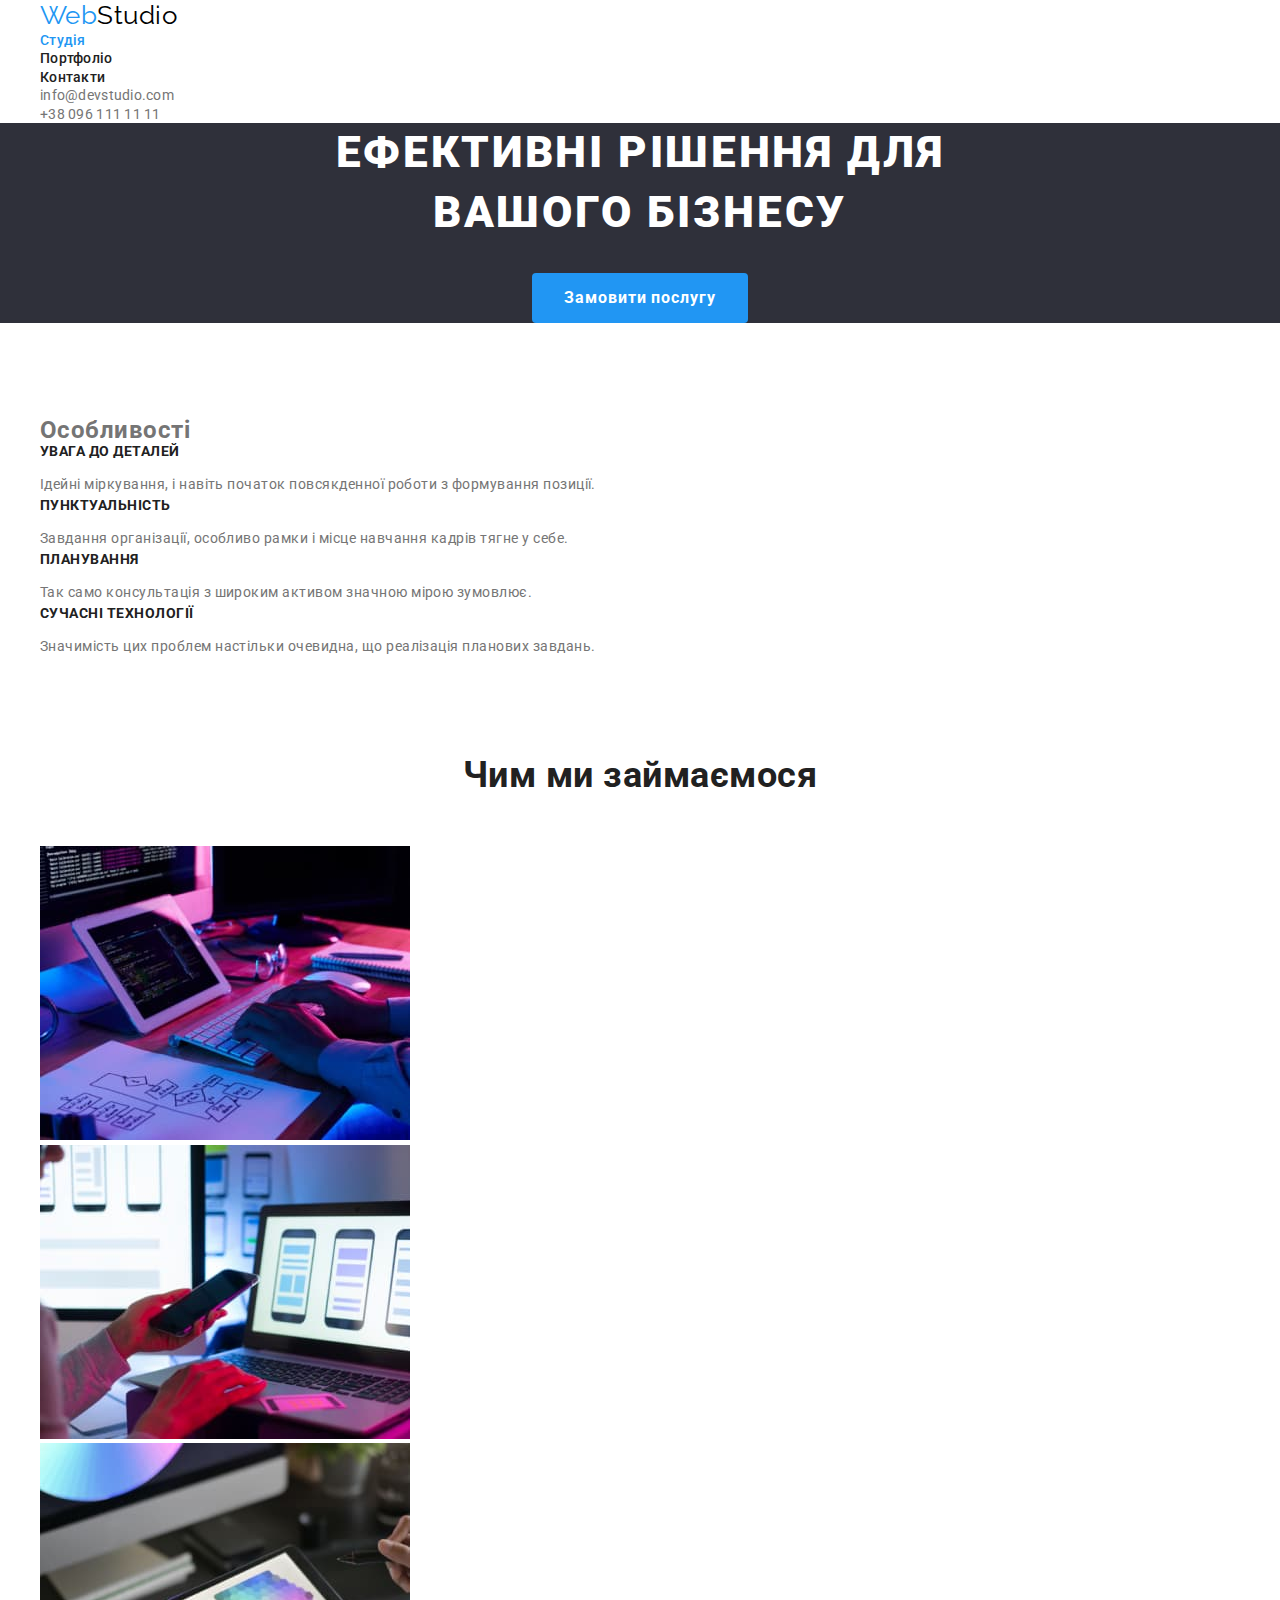
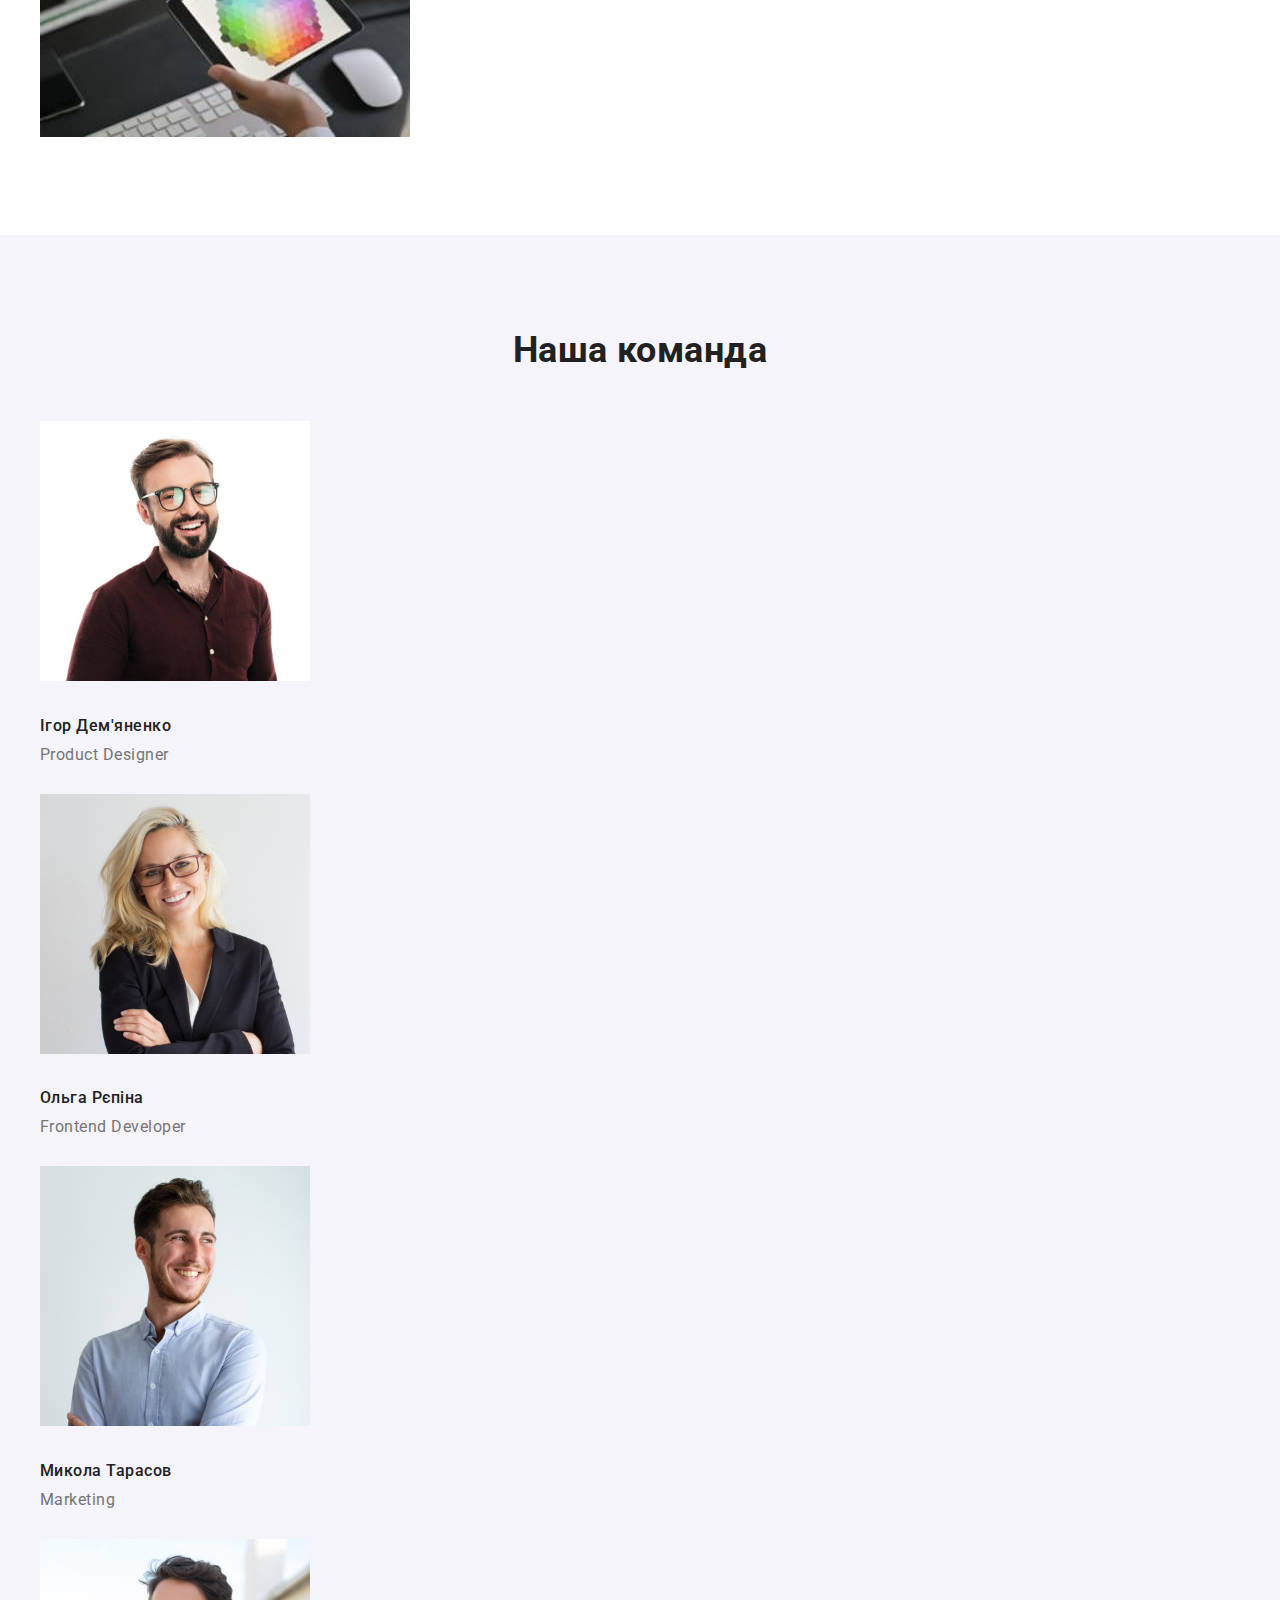
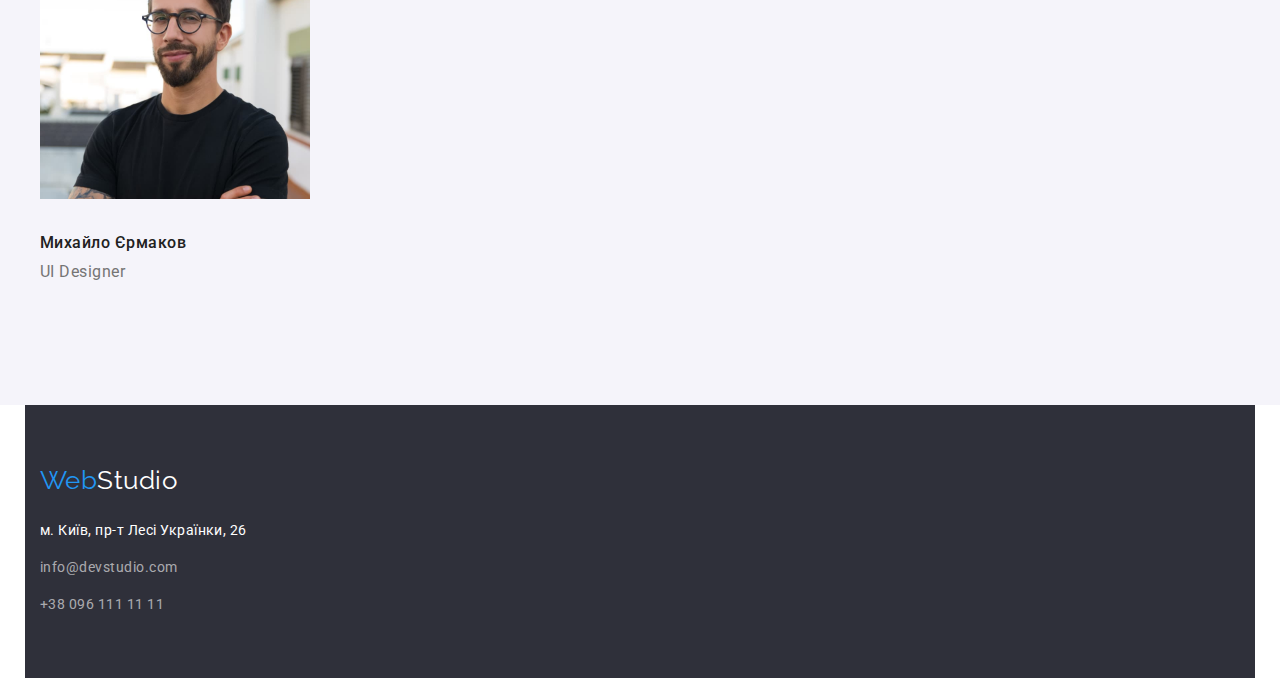
<file: index.html>
<!DOCTYPE html>
<html lang="uk">
<head>
    <meta charset="UTF-8">
    <meta http-equiv="X-UA-Compatible" content="IE=edge">
    <meta name="viewport" content="width=device-width, initial-scale=1.0">
    <title>Document</title>
    <link href="https://fonts.googleapis.com/css2?family=Raleway:wght@700&family=Roboto:wght@400;500;700;900&display=swap"
    rel="stylesheet">
    <link rel="stylesheet" href="https://cdnjs.cloudflare.com/ajax/libs/modern-normalize/1.1.0/modern-normalize.min.css">
    <link rel="stylesheet" href="./css/styles.css" >
</head>
<body>
    <!--шапка-->
    <header>
        <div class="container">
        <nav>
        <a href="./index.html" lang="en" class="link logo"><span class="logo-one">Web</span><span class="logo-two">Studio</span></a>

        <ul class="list">
            <li><a href="./index.html" class="link linknav current">Студія</a></li>
            <li><a href="./portfolio.html" class="link linknav">Портфоліо</a></li>
            <li><a href="" class="link linknav">Контакти</a></li>
        </ul>
        </nav>
        <ul class="list">
            <li><a href="mailto:info@devstudio.com" class="link addressnav">info@devstudio.com</a></li>
            <li><a href="tel:+380961111111" class="link addressnav">+38 096 111 11 11</a></li>
        </ul>
    </div>
    </header>
        
    <main>
                   <!--герой-->
            <section class="hero">
                <h1 class="hero-title">Ефективні рішення для <br> вашого бізнесу</h1>
                <button type="button" class="button primary">Замовити послугу</button>
            </section>
            <!--особливості-->
            <section class="features">
                <div class="container">
                <!--візуально заголовок треба сховати у сss-->
                <h2 class="hidden">Особливості</h2>
                <ul class="list">
                    <li>
                        <h3 class="section title">УВАГА ДО ДЕТАЛЕЙ</h3>
                        <p class="description">Ідейні міркування, і навіть початок повсякденної роботи з формування позиції.</p>
                    </li>
                    <li>
                        <h3 class="section title">ПУНКТУАЛЬНІСТЬ</h3>
                        <p class="description">Завдання організації, особливо рамки і місце навчання кадрів тягне у себе.</p>
                    </li>
                    <li>
                        <h3 class="section title">ПЛАНУВАННЯ</h3>
                        <p class="description">Так само консультація з широким активом значною мірою зумовлює.</p>
                    </li>
                    <li>
                        <h3 class="section title">СУЧАСНІ ТЕХНОЛОГІЇ</h3>
                        <p class="description">Значимість цих проблем настільки очевидна, що реалізація планових завдань.</p>
                    </li>
                </ul>
            </div>
            </section>
            <!--чим ми займаємося-->
            <section class="jobs">
                <div class="container">
                <h2 class="section occupation">Чим ми займаємося</h2>
                <ul class="list">
                    <li>
                        <img src="./images/box1.jpg" alt="кодінг" width="370" >
                    </li>
                    <li>
                        <img src="./images/box2.jpg" alt="пограмування" width="370" >
                    </li>
                    <li>
                        <img src="./images/box3.jpg" alt="дизайн" width="370" >
                    </li>
                </ul>
            </section>
        </div>
            <!--наша команда-->
     <section class="section-comand">
        <div class="container">
        <h2 class="section occupation">Наша команда</h2>
        <ul class="list">
            <li>
                <img src="./images/card1.jpg" alt="Ігор Дем'яненко" width="270" >
                <h3 class="section names">Ігор Дем'яненко</h3>
                <p lang="en" class="people">Product Designer</p>
            </li>
            <li>
                <img src="./images/card2.jpg" alt="Ольга Рєпіна" width="270" >
                <h3 class="section names">Ольга Рєпіна</h3>
                <p lang="en" class="people">Frontend Developer</p>
            </li>
            <li>
                <img src="./images/card3.jpg" alt="Микола Тарасов" width="270" >
                <h3 class="section names">Микола Тарасов</h3>
                <p lang="en" class="people">Marketing</p>
            </li>
            <li>
                <img src="./images/card4.jpg" alt="Михайло Єрмаков" width="270" >
                <h3 class="section names">Михайло Єрмаков</h3>
                <p lang="en" class="people">UI Designer</p>
            </li>
        </ul>
    </section>
</div>

    </main>
    <footer>
        <!--футер-->
        <div class="container footer">
              <a href="./index.html" lang="en" class="link logo"><span class="logo-one">Web</span><span class="logo-three">Studio</span></a>
        <div class="address">
            <address>
            <p class="addressfooter">м. Київ, пр-т Лесі Українки, 26</p>
        <ul class="list">
            <li>
            <a href="mailto:info@devstudio.com" class="linkfooter">info@devstudio.com</a><br>
            </li>
            <li>
            <a href="tel:+380961111111" class="linkfooter">+38 096 111 11 11</a>
            </li>
        </ul>
        </address>
        </div>
    </div>
    </footer>
</body>
</html>
</file>
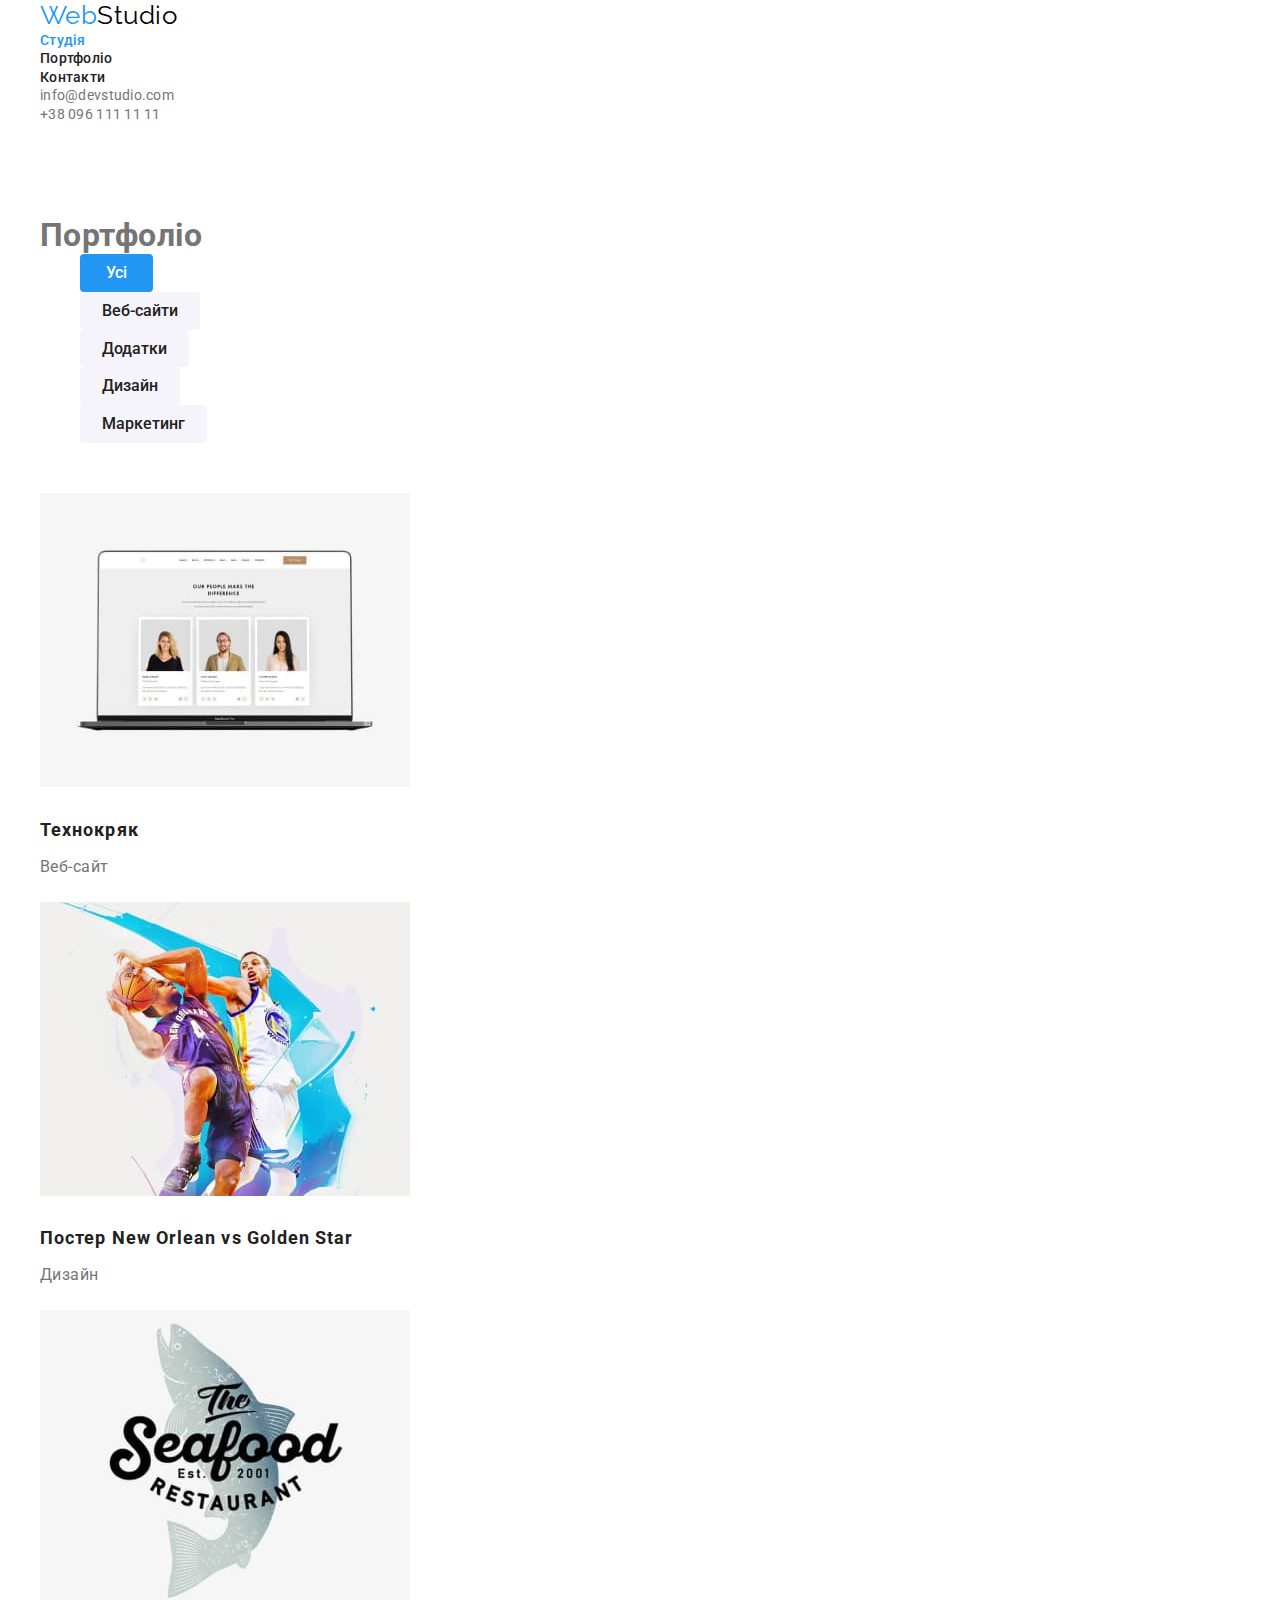
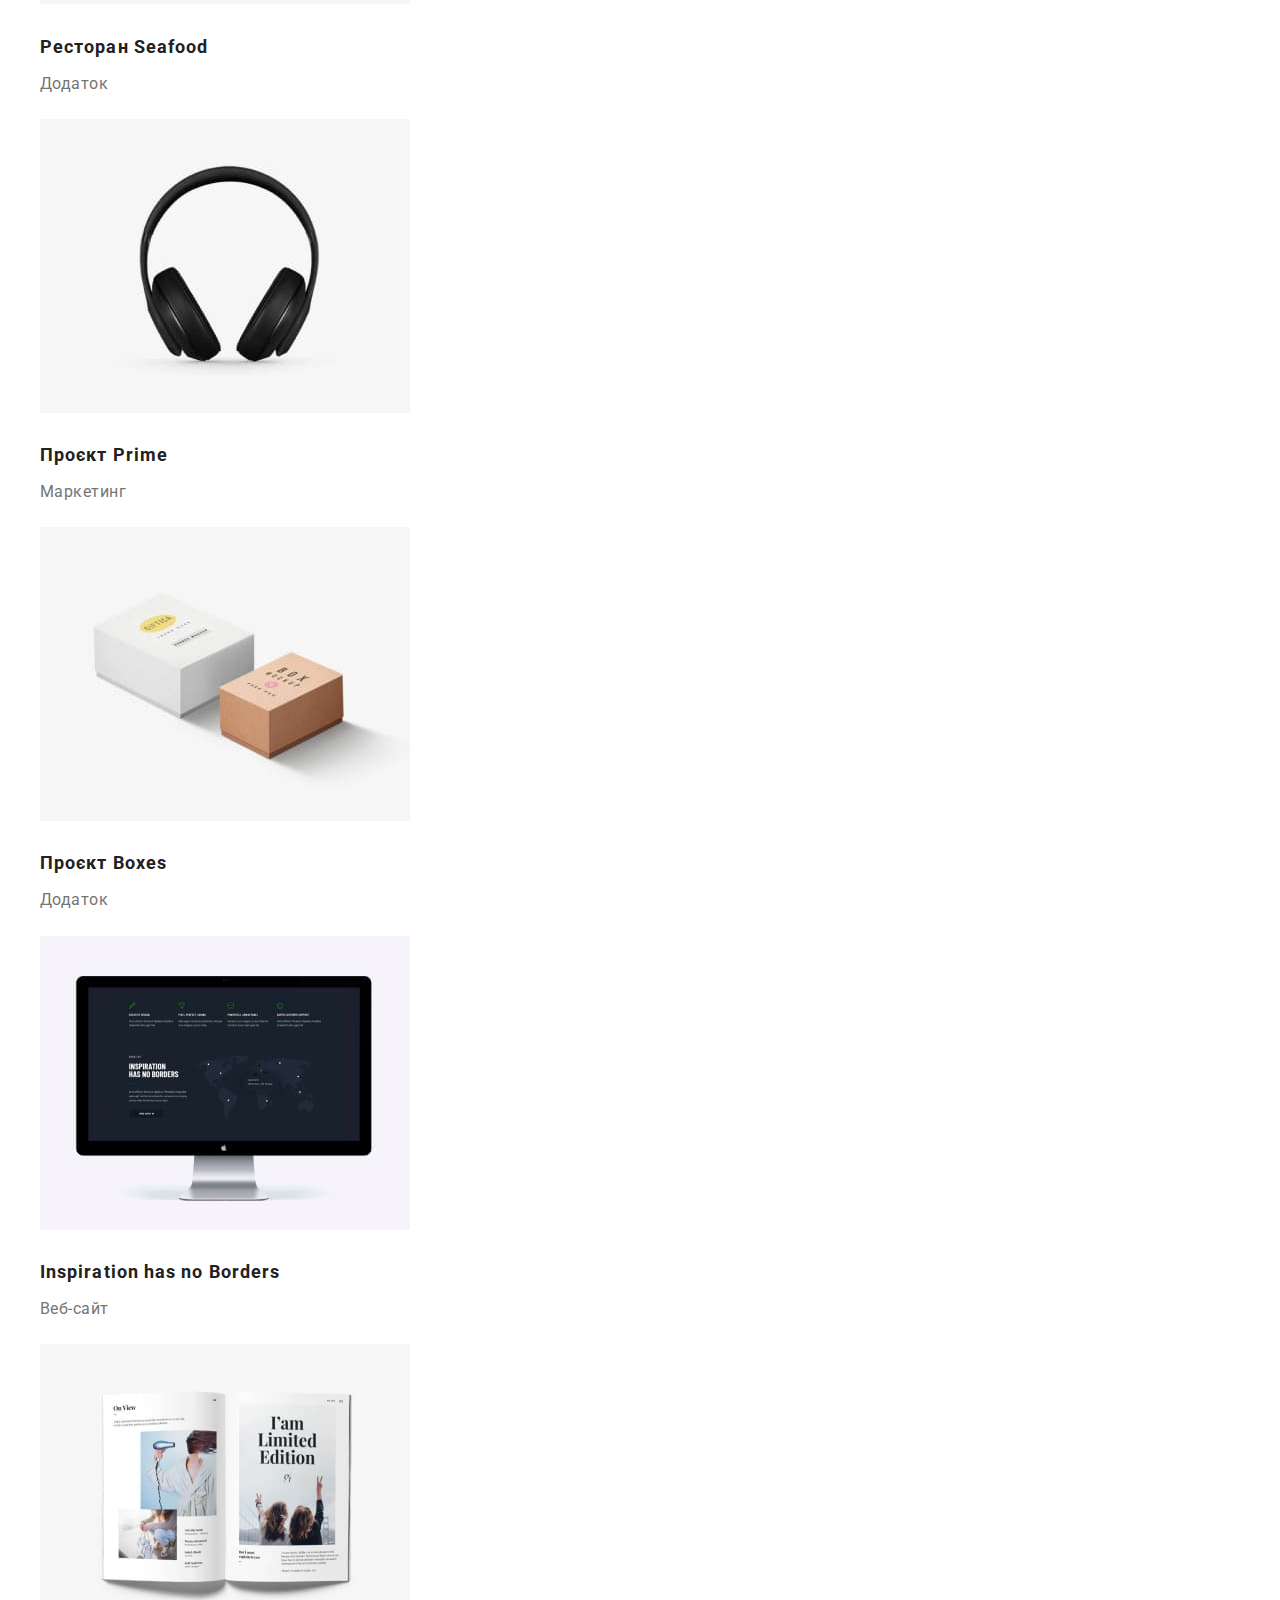
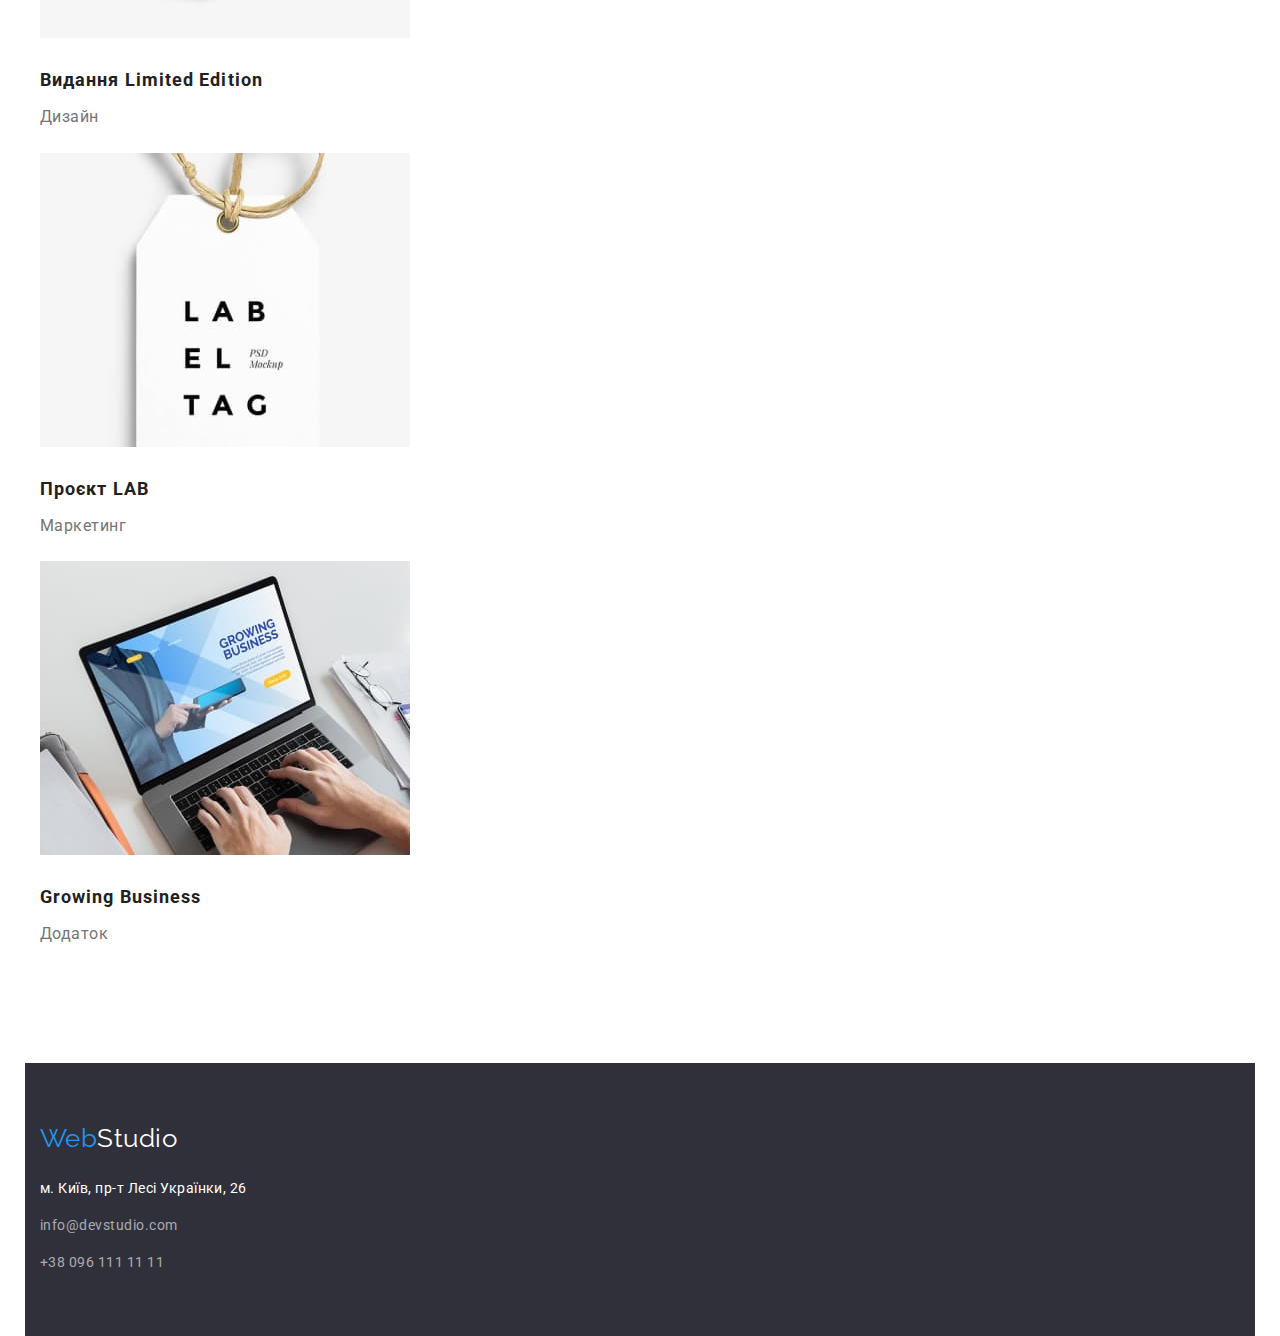
<file: portfolio.html>
<!DOCTYPE html>
<html lang="uk">

<head>
    <meta charset="UTF-8">
    <meta http-equiv="X-UA-Compatible" content="IE=edge">
    <meta name="viewport" content="width=device-width, initial-scale=1.0">
    <title>Portfolio</title>
    <link href="https://fonts.googleapis.com/css2?family=Raleway:wght@700&family=Roboto:wght@400;500;700;900&display=swap"
        rel="stylesheet">
    <link rel="stylesheet" href="https://cdnjs.cloudflare.com/ajax/libs/modern-normalize/1.1.0/modern-normalize.min.css">    
    <link rel="stylesheet" href="./css/styles.css" >
</head>

<body>
    <!--шапка-->
    <header>
        <div class="container">
        <nav>
        <a href="./index.html" lang="en" class="link logo"><span class="logo-one">Web</span><span class="logo-two">Studio</span></a>

        <ul class="list">
            <li><a href="./index.html" class="link linknav current">Студія</a></li>
            <li><a href="./portfolio.html" class="link linknav">Портфоліо</a></li>
            <li><a href="" class="link linknav">Контакти</a></li>
        </ul>
        </nav>
        <ul class="list">
            <li><a href="mailto:info@devstudio.com" class="link addressnav">info@devstudio.com</a></li>
            <li><a href="tel:+380961111111" class="link addressnav">+38 096 111 11 11</a></li>
        </ul>
    </div>
    </header>

    <main>
<section class="projects">
    <!--Портфоліо-->
    <div class="container">
    <!--скритий заголовок секції-->
    <h1 class="hidden">Портфоліо</h1>
  <ul class="button selector">
    <li><button type="button" class="button primary portfolio">Усі</button></li>
    <li><button type="button" class="button secondary portfolio">Веб-сайти</button></li>
    <li><button type="button" class="button secondary portfolio">Додатки</button></li>
    <li><button type="button" class="button secondary portfolio">Дизайн</button></li>
    <li><button type="button" class="button secondary portfolio">Маркетинг</button></li>
</ul>
  <ul class="list">
    <li>
        <img src="./images/img.jpg" alt="Технокряк" width="370" height="294" >
        <h2 class="section-title">Технокряк</h2>
        <p class="resources">Веб-сайт</p>
    </li>
    <li>
        <img src="./images/img2.jpg" alt="Постер New Orlean vs Golden Star" width="370" height="294" >
        <h2 class="section-title">Постер <span lang="en">New Orlean vs Golden Star</span></h2>
        <p class="resources">Дизайн</p>
    </li>
    <li>
        <img src="./images/img3.jpg" alt="Ресторан Seafood" width="370" height="294" >
        <h2 class="section-title">Ресторан <span lang="en">Seafood</span></h2>
        <p class="resources">Додаток</p>
    </li>
    <li>
        <img src="./images/img4.jpg" alt="Проєкт Prime" width="370" height="294" >
        <h2 class="section-title">Проєкт <span lang="en">Prime</span></h2>
        <p class="resources">Маркетинг</p>
    </li>
    <li>
        <img src="./images/img5.jpg" alt="Проєкт Boxes" width="370" height="294" >
        <h2 class="section-title">Проєкт <span lang="en">Boxes</span></h2>
        <p class="resources">Додаток</p>
    </li>
    <li>
        <img src="./images/img6.jpg" alt="Inspiration has no Borders" width="370" height="294" >
        <h2 lang="en" class="section-title">Inspiration has no Borders</h2>
        <p class="resources">Веб-сайт</p>
    </li>
    <li>
        <img src="./images/img7.jpg" alt="Видання Limited Edition" width="370" height="294" >
        <h2 class="section-title">Видання <span lang="en">Limited Edition</span></h2>
        <p class="resources">Дизайн</p>
    </li>
    <li>
        <img src="./images/img8.jpg" alt="Проєкт LAB" width="370" height="294" >
        <h2 class="section-title">Проєкт <span lang="en">LAB</span></h2>
        <p class="resources">Маркетинг</p>
    </li>
    <li>
        <img src="./images/img9.jpg" alt="Growing Business" width="370" height="294" >
        <h2 lang="en" class="section-title">Growing Business</h2>
        <p class="resources">Додаток</p>
    </li>
  </ul>
</section>
</div>
    </main>
    <footer>
        <!--футер-->
        <div class="container footer">
              <a href="./index.html" lang="en" class="link logo"><span class="logo-one">Web</span><span class="logo-three">Studio</span></a>
        <div class="address">
            <address>
            <p class="addressfooter">м. Київ, пр-т Лесі Українки, 26</p>
        <ul class="list">
            <li>
            <a href="mailto:info@devstudio.com" class="linkfooter">info@devstudio.com</a><br>
            </li>
            <li>
            <a href="tel:+380961111111" class="linkfooter">+38 096 111 11 11</a>
            </li>
        </ul>
        </address>
        </div>
    </div>
    </footer>
</body>
        
</html>
</file>
<file: css/styles.css>
:root {
    --primary-text-color: #757575;
    --title-text-color: #212121;
    --accent-color:  #2196F3;
    --primary-white-color: #ffffff;
    --bg-color-footer-hero: #2F303A;
    --bg-color-section: #F5F4FA;
    --primary-black-color: #000000;
}

body {
    background-color: var(--primary-white-color);
    color: var(--primary-text-color);
    font-family: Roboto, sans-serif;
    letter-spacing: 0.03em;
}
.container {
    width: 1230px;
    padding-left: 15px;
    padding-right: 15px;
    margin: 0 auto;

    
}
/*logo*/
.logo {
    margin-top: 0;
    margin-bottom: 0;

    font-family: Raleway, sans-serif;
    font-size: 26px;
    line-height: 1.19;
}
.logo>.logo-one {
    color: var(--accent-color);
    }
.logo>.logo-two {
    color: var(--primary-black-color);
        }
.logo>.logo-three {
    color: var(--primary-white-color);
       }
.list {
    list-style: none;
    margin-bottom: 0;
    margin-top: 0;
    padding: 0;
}
.link {
    text-decoration: none;
}
/*стилізація навігації*/
.linknav {
    color: var(--title-text-color);
    font-weight: 500;
    font-size: 14px;
    line-height: 1.14;
    letter-spacing: 0.02em;
}
.linknav:hover,
.linknav:focus,
.linknav.current {
    color: var(--accent-color);
}
.addressnav {
    color: var(--primary-text-color);
    font-size: 14px;
    line-height: 1.14;
    letter-spacing: 0.02em;
}
.addressnav:hover,
.addressnav:focus {
    color: var(--accent-color);
}

/*hero*/
.hero {
    background-color: var(--bg-color-footer-hero);
    text-align: center;
}
.hero-title {
     margin-top: 0;
     margin-bottom: 30px;

     color: var(--primary-white-color);
     font-weight: 900;
     font-size: 44px;
     line-height: 1.36;
     letter-spacing: 0.06em;
     text-transform: uppercase;

}
/*секції*/
.features {
    padding-top: 94px;
    padding-bottom: 94px;

}
/*нужно решить вопрос как уьрать с макета єтот заголовок!*/
.hidden {
    margin-top: 0;
    margin-bottom: 0;
}
/*заголовок в секции особенности*/
.section.title {
    margin-top: 0;
    margin-bottom: 10px;
}
/*секція чим ми займаємося*/
.jobs {
    padding-top: 0;
    padding-bottom: 94px;

}
.section-title {
    margin-top: 20px;
    margin-bottom: 4px;

    color: var(--title-text-color);
    font-size: 18px;
    line-height: 2;
    letter-spacing: 0.06em;

    
}
.section {
    color: var(--title-text-color);
}
/*секція наша команда*/
.section-comand {
    padding-top: 94px;
    padding-bottom: 94px;

    background-color: var(--bg-color-section);

}
/*секція projects портфоліо*/
.projects {
    padding-top: 94px;
    padding-bottom: 94px;

    
}
.selector {
    margin-top: 0;
    margin-bottom: 50px;
    dislplay: flex;

    
}
.resources {
    margin-top: 0;
    margin-bottom: 0;
    padding-bottom: 20px;

    font-size: 16px;
    line-height: 1.88;
    
    
}
/*футер*/
.footer {
    padding-top: 60px;
    padding-bottom: 60px;

    background-color: var(--bg-color-footer-hero);
    color:var(--primary-white-color);
    
}
.address {
    margin-top: 20px;
    margin-bottom: 0;
    min-width: 231px;
        
}
.addressfooter {
    margin-top: 0;
    margin-bottom: 0;
    
    font-size: 14px;
    line-height: 2;
    font-style: normal;
}
.linkfooter {
    margin-top: 9px;

    display: inline-block;
    color: rgba(255, 255, 255, 0.6);
    text-decoration: none;
    font-size: 14px;
    line-height: 2;
    font-style: normal;
}
.linkfooter:hover,
.linkfooter:focus {
    color: var(--accent-color);
}
.footeraddress {
    margin-top: 20px;
    
}
.names {
    margin-top: 30px;
    margin-bottom: 10px;

    font-weight: 500;
    font-size: 16px;
    line-height: 1.19;
}
.people {
    margin-top: 0;
    margin-bottom: 0;
    padding-bottom: 30px;

    font-size: 16px;
    line-height: 1.19;
}
/*особливості*/
.title {
    font-size: 14px;
    line-height: 1.14;
    text-transform: uppercase;
}
/*абзац в секции особенности*/
.description {
    margin-top: 0;
    margin-bottom: 0;

    font-size: 14px;
    line-height: 2;
   
}
/*заголовок секції jobs чим ми займаємося*/
.occupation {
    margin-top: 0;
    margin-bottom: 50px;
    
    font-size: 36px;
    line-height: 1.17;
    text-align: center;
}


/*button*/
.button {
    
    font-weight: 500;
    font-size: 16px;
    line-height: 1.62;
    border: transparent;
    border-radius: 4px;
    cursor: pointer;
    list-style: none;

}
.button.primary {
    background-color: var(--accent-color);
    color: var(--primary-white-color);
}
.button.secondary {
    background-color: var(--bg-color-section);
    color: var(--title-text-color);
}
.hero > .button.primary {
    padding: 10px 32px;
    min-width: 216px;
    text-align: center;

    font-weight: 700;
    line-height: 1.88;
    letter-spacing: 0.06em;
}
.button.portfolio {
    padding: 6px 22px;
    min-width: 73px;
    text-align: center;
}
</file>
